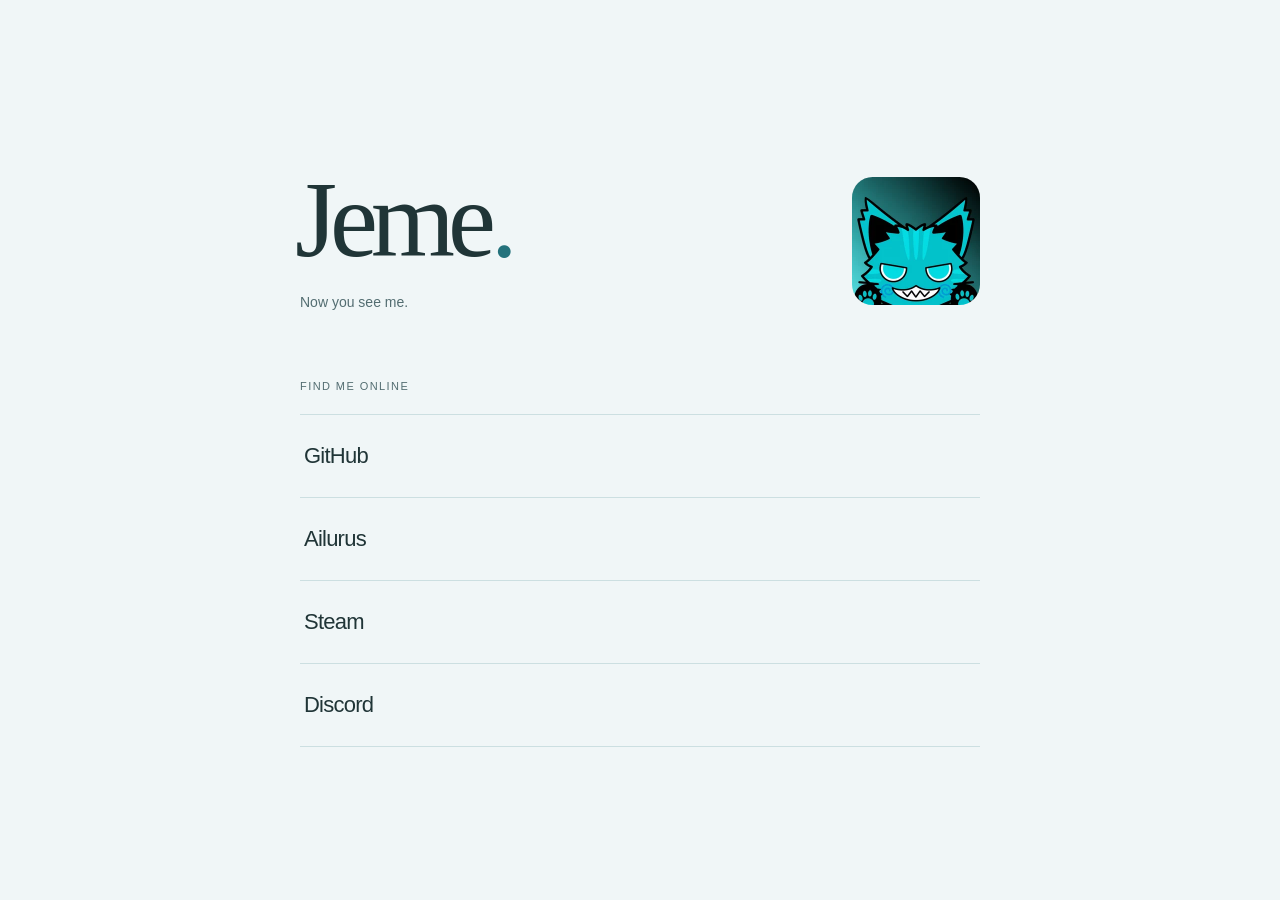
<file: index.html>
<!doctype html>
<html lang="en" class="blue-mode">
<head>
  <meta charset="utf-8">
  <meta name="viewport" content="width=device-width, initial-scale=1, viewport-fit=cover">
  <title>Jeme</title>
  <meta name="description" content="Find me on GitHub, Ailurus, Steam, and Discord.">
  <meta name="author" content="Jeme">
  <meta name="color-scheme" content="light dark">
  <meta name="theme-color" content="#f0f6f7" media="(prefers-color-scheme: light)">
  <meta name="theme-color" content="#142225" media="(prefers-color-scheme: dark)">
  <link rel="canonical" href="https://jeme.app/">
  <meta property="og:type" content="website">
  <meta property="og:site_name" content="Jeme">
  <meta property="og:locale" content="en_US">
  <meta property="og:title" content="Jeme">
  <meta property="og:description" content="Find me on GitHub, Ailurus, Steam, and Discord.">
  <meta property="og:url" content="https://jeme.app/">
  <meta property="og:image" content="https://jeme.app/assets/social.png">
  <meta property="og:image:type" content="image/png">
  <meta property="og:image:width" content="1200">
  <meta property="og:image:height" content="630">
  <meta property="og:image:alt" content="Jeme with em.">
  <meta name="twitter:card" content="summary_large_image">
  <meta name="twitter:title" content="Jeme">
  <meta name="twitter:description" content="Find me on GitHub, Ailurus, Steam, and Discord.">
  <meta name="twitter:image" content="https://jeme.app/assets/social.png">
  <meta name="twitter:image:alt" content="Jeme with em.">
  <meta name="twitter:creator" content="@TheJeme">
  <meta name="mobile-web-app-capable" content="yes">
  <meta name="apple-mobile-web-app-capable" content="yes">
  <meta name="apple-mobile-web-app-title" content="Jeme">
  <meta name="apple-mobile-web-app-status-bar-style" content="default">
  <link rel="icon" type="image/png" sizes="32x32" href="/assets/favicon.png">
  <link rel="apple-touch-icon" sizes="180x180" href="/assets/apple-touch-icon.png">
  <link rel="manifest" href="/site.webmanifest">
  <link rel="stylesheet" href="/style.css?v=27">
  <script src="/seasons.js?v=27" defer></script>
  <script src="/script.js?v=27" defer></script>
  <script type="application/ld+json">
    {
      "@context": "https://schema.org",
      "@type": "Person",
      "name": "Jeme",
      "url": "https://jeme.app/",
      "image": "https://jeme.app/assets/icon-512.png",
      "sameAs": [
        "https://github.com/thejeme",
        "https://ailurus.jeme.app/profile/Jeme",
        "https://steamcommunity.com/id/thejeme"
      ]
    }
  </script>
</head>
<body>
  <div class="page">
    <main id="main">
      <section class="profile" aria-labelledby="name">
        <div class="introduction">
          <h1 id="name" aria-label="Jeme">Jeme<button class="period" type="button" tabindex="-1" aria-label="Reveal a paw print" disabled><span class="period-dot" aria-hidden="true">.</span><svg class="paw" viewBox="0 0 32 32" aria-hidden="true" focusable="false"><ellipse cx="7" cy="12" rx="3" ry="4" transform="rotate(-25 7 12)"/><ellipse cx="13" cy="7" rx="3" ry="4"/><ellipse cx="21" cy="7" rx="3" ry="4"/><ellipse cx="27" cy="13" rx="3" ry="4" transform="rotate(25 27 13)"/><path d="M8 24c0-4 5-10 9-10s9 6 9 10c0 6-6 3-9 3s-9 3-9-3Z"/></svg></button></h1>
          <p class="bio">Now you see me.</p>
        </div>
        <div class="avatar">
          <button class="pet" type="button" tabindex="-1" aria-label="Pet em" disabled>
            <picture>
              <source id="blue-avatar" srcset="/assets/avatar-blue.webp" media="all">
              <source srcset="/assets/avatar-white.webp" media="screen and (prefers-color-scheme: dark)">
              <img src="/assets/avatar-black.webp" width="128" height="128" alt="em" fetchpriority="high">
            </picture>
          </button>
          <span class="cat-message" role="status" aria-live="polite" aria-atomic="true"></span>
          <svg class="cat-cloud" viewBox="0 0 32 24" fill="none" stroke="currentColor" stroke-width="1.5" aria-hidden="true"><path d="M8 19h16a5 5 0 0 0 0-10 8 8 0 0 0-15-2A6 6 0 0 0 8 19Z"/></svg>
          <svg class="cat-snow" viewBox="0 0 100 30" fill="none" stroke="currentColor" stroke-width="1.2" aria-hidden="true"><path d="M15 5v16M8 9l14 8M8 17l14-8M50 1v16M43 5l14 8M43 13l14-8M83 9v16M76 13l14 8M76 21l14-8"/></svg>
          <svg class="wave-paw" viewBox="0 0 40 48" aria-hidden="true"><path d="M11 44V25C-2 9 7 4 12 19V8C12 0 20 0 20 8v10-12c0-8 8-7 8 0v14c5-12 12-8 9 0l-5 18-2 6Z" fill="var(--paper)" stroke="currentColor" stroke-width="2"/><ellipse cx="22" cy="31" rx="6" ry="7" fill="currentColor"/></svg>
          <span class="cat-sleep" aria-hidden="true">z</span>
          <p class="print-surprise">you put the cat on paper.</p>
        </div>
      </section>
      <nav class="links" aria-labelledby="links-heading">
        <h2 id="links-heading">Find me online</h2>
        <ul>
          <li>
            <a href="https://github.com/thejeme" target="_blank" rel="noopener noreferrer">
              <span class="link-name">GitHub</span>
              <span class="sr-only"> (opens in a new tab)</span>
            </a>
          </li>
          <li>
            <a href="https://ailurus.jeme.app/profile/Jeme" target="_blank" rel="noopener noreferrer">
              <span class="link-name">Ailurus</span>
              <span class="sr-only"> (opens in a new tab)</span>
            </a>
          </li>
          <li>
            <a href="https://steamcommunity.com/id/thejeme" target="_blank" rel="noopener noreferrer">
              <span class="link-name">Steam</span>
              <span class="sr-only"> (opens in a new tab)</span>
            </a>
          </li>
          <li>
            <button class="discord-row" id="discord-contact" type="button" data-username="thejeme" aria-label="Discord: copy username thejeme" title="Copy Discord username" disabled>
              <span class="link-name">Discord</span>
              <span class="discord-confirmation" aria-hidden="true"><span class="copy-check">✓</span>Copied</span>
            </button>
            <noscript><p class="discord-feedback">Add thejeme as a friend in Discord.</p></noscript>
            <p class="sr-only" id="discord-status" role="status" aria-live="polite"></p>
          </li>
        </ul>
      </nav>
    </main>
  </div>
  <dialog class="discovery-panel" id="discoveries" aria-labelledby="discovery-title">
    <div class="discovery-header">
      <h2 id="discovery-title">A few secrets.</h2>
      <button class="panel-close" type="button" aria-label="Close discoveries" autofocus>×</button>
    </div>
    <section id="command-guide" aria-label="Secret commands">
      <p class="panel-intro">Type a word anywhere on the page.</p>
      <dl class="command-list">
        <div><dt><code>miumau</code></dt><dd>Toggle blue mode.</dd></div>
        <div><dt><code>jeme</code></dt><dd>Ask em who’s here.</dd></div>
        <div><dt><code>pspsps</code></dt><dd>Wake em.</dd></div>
        <div><dt><code>hello</code> / <code>bye</code></dt><dd>Say a little hello or goodbye.</dd></div>
        <div><dt><code>purr</code> / <code>sit</code> / <code>?</code></dt><dd>See what em has to say.</dd></div>
        <div><dt><code>fetch</code></dt><dd>Let em borrow the dot.</dd></div>
        <div><dt><code>snow</code></dt><dd>A little first snow. No weather tracking.</dd></div>
        <div><dt><code>rain</code></dt><dd>A small cloud, just for em.</dd></div>
        <div><dt><code>uemaim</code> / <code>uamuim</code></dt><dd>Mirror em for a moment.</dd></div>
        <div><dt><code>seasons</code></dt><dd>Try a seasonal theme.</dd></div>
        <div><dt><code>help</code></dt><dd>Come back here.</dd></div>
      </dl>
      <p class="panel-note">Pet em, linger with your mouse, or double-click the dot. Pull the bottom-right corner to see the other side. There are surprises after a nap, late at night, on special dates, and even on paper.</p>
      <button class="panel-button" type="button" id="browse-seasons">Explore seasons <span aria-hidden="true">→</span></button>
    </section>
    <section id="season-guide" aria-label="Season previews" hidden>
      <p class="panel-intro">A different mood. The same cat.</p>
      <div class="season-options">
        <button type="button" data-preview="today"><span>Today’s theme</span> <small>Follow the local date</small></button>
        <button type="button" data-preview="birthday"><span>Birthday</span> <small>17 March</small></button>
        <button type="button" data-preview="easter"><span>Easter</span> <small>Good Friday–Easter Monday</small></button>
        <button type="button" data-preview="halloween"><span>Halloween</span> <small>31 October</small></button>
        <button type="button" data-preview="christmas"><span>Christmas</span> <small>24–26 December</small></button>
        <button type="button" data-preview="newyear"><span>New Year</span> <small>1 January</small></button>
        <button type="button" data-preview="valentine"><span>Valentine’s Day</span> <small>14 February</small></button>
        <button type="button" data-preview="aprilfools"><span>April Fools</span> <small>1 April</small></button>
        <button type="button" data-preview="vappu"><span>Vappu</span> <small>30 April–1 May</small></button>
        <button type="button" data-preview="catday"><span>International Cat Day</span> <small>8 August</small></button>
        <button type="button" data-preview="newyearseve"><span>New Year’s Eve</span> <small>31 December</small></button>
        <button type="button" data-preview="friday13"><span>Friday the 13th</span> <small>A first-pet surprise</small></button>
        <button type="button" data-preview="anniversary"><span>Site anniversary</span> <small>Preview · date pending</small></button>
        <button type="button" data-preview="milestone"><span>Personal milestone</span> <small>Preview · dates pending</small></button>
        <button type="button" data-preview="none"><span>Everyday</span> <small>No seasonal theme</small></button>
      </div>
      <p class="panel-note">Try the birthday candle, the Christmas present, or the egg hidden in the Easter dot. Seasonal themes use their own palettes. Today’s theme returns to blue on ordinary days.</p>
      <button class="panel-button" type="button" id="browse-commands">All secret commands <span aria-hidden="true">→</span></button>
    </section>
    <p class="panel-hint">Escape to close.</p>
  </dialog>
  <button class="page-corner" type="button" tabindex="-1" aria-label="Turn the page over" aria-haspopup="dialog" aria-controls="sketchbook" hidden><span aria-hidden="true">↖</span></button>
  <div class="corner-peek" aria-hidden="true"></div>
  <dialog class="discovery-panel sketchbook" id="sketchbook" aria-label="Cat, paw prints and fish sketches">
    <button class="sketch-dismiss" type="button" data-close aria-label="Return to the front" autofocus>
      <svg class="sketch-cat" viewBox="0 0 200 160" role="img" aria-label="A pencil sketch of em"><g fill="none" stroke="currentColor" stroke-width="2" stroke-linecap="round" stroke-linejoin="round"><path d="m40 65-5-42 38 24q29-12 55 0l33-25-4 47c31 82-139 91-117-4Z"/><path d="m42 64-3-33 34 22M132 53l23-23-3 36" opacity=".3"/><path d="M66 83h1m65 0h1M94 98l7 4 7-5m-7 5v8m-14-2q7 8 14 2 8 6 15-2M32 97l34 5m-38 11 37-5m70-8 35-9m-34 17 39 2"/></g></svg>
      <svg class="sketch-tracks" viewBox="0 0 120 140" aria-hidden="true"><defs><g id="ink-paw" fill="currentColor"><ellipse cx="16" cy="23" rx="8" ry="7"/><ellipse cx="5" cy="12" rx="3" ry="5" transform="rotate(-25 5 12)"/><ellipse cx="13" cy="6" rx="3" ry="5"/><ellipse cx="22" cy="7" rx="3" ry="5"/><ellipse cx="29" cy="15" rx="3" ry="5" transform="rotate(25 29 15)"/></g></defs><use href="#ink-paw" x="60" y="5" transform="rotate(15 76 20)"/><use href="#ink-paw" x="24" y="45" transform="rotate(-18 40 60)"/><use href="#ink-paw" x="45" y="92" transform="rotate(10 61 107)"/></svg>
      <svg class="sketch-fish" viewBox="0 0 160 90" role="img" aria-label="A little fish drawing"><g fill="none" stroke="currentColor" stroke-width="2" stroke-linecap="round" stroke-linejoin="round"><path d="M22 45Q65-8 111 45 65 98 22 45Zm89 0 31-25-4 49Z"/><path d="M51 22q-12 23 0 46m9-49 15-13 11 15m-23 50 15 10 8-12"/><circle cx="36" cy="43" r="2"/></g></svg>
    </button>
  </dialog>
</body>
</html>
</file>
<file: style.css>
:root {
  color-scheme: light dark;
  --paper: #f7f6f2;
  --ink: #252722;
  --muted: #6b6d65;
  --line: #d8d9d1;
  --hover: #eeeee7;
  --accent: #5a6844;
  font-family: -apple-system, BlinkMacSystemFont, "Segoe UI", sans-serif;
  background: var(--paper);
  color: var(--ink);
  -webkit-font-smoothing: antialiased;
}

* { box-sizing: border-box; }
*, *::before, *::after { -webkit-user-select: none; user-select: none; }
body { margin: 0; }

.page {
  width: min(100% - 64px, 680px);
  min-height: 100vh;
  min-height: 100svh;
  margin-inline: auto;
  padding-top: max(44px, env(safe-area-inset-top));
  padding-bottom: max(28px, env(safe-area-inset-bottom));
  display: flex;
  flex-direction: column;
}


main { padding-block: clamp(12px, calc((100svh - 660px) / 2), 88px); margin-block: auto; }
.profile { display: flex; justify-content: space-between; align-items: center; gap: 32px; }
h1 {
  margin: 0 0 0 -5px;
  font-family: "Iowan Old Style", "Palatino Linotype", "Book Antiqua", Palatino, Georgia, serif;
  font-size: clamp(76px, 11vw, 108px);
  font-weight: 400;
  line-height: .95;
  letter-spacing: -.065em;
}
.period { color: var(--accent); }
.avatar { position: relative; display: block; flex: 0 0 128px; }
.avatar img { display: block; width: 100%; height: auto; }
.links { margin-top: 64px; }
h2 { margin: 0 0 20px; font-size: 11px; line-height: 1.5; font-weight: 500; letter-spacing: .13em; text-transform: uppercase; color: var(--muted); }
ul { list-style: none; padding: 0; margin: 0; border-top: 1px solid var(--line); }
li { border-bottom: 1px solid var(--line); }
a, .discord-row {
  display: flex;
  align-items: center;
  min-height: 82px;
  padding: 18px 4px;
  color: inherit;
  text-decoration: none;
  transition: color 160ms ease;
}
.link-name { font-size: 22px; letter-spacing: -.035em; }
.link-name, .home-link > span { position: relative; }
a .link-name::after, button.discord-row .link-name::after, .home-link > span::after {
  content: ""; position: absolute; inset: auto 0 -5px; height: 1px; background: var(--accent);
  transform: scaleX(0); transform-origin: left; transition: transform 180ms ease;
}
a:focus-visible .link-name::after, button.discord-row:focus-visible .link-name::after, .home-link:focus-visible > span::after { transform: scaleX(1); }
a:focus-visible, .discord-row:focus-visible { outline: 2px solid var(--accent); outline-offset: 5px; border-radius: 1px; }
@media (hover: hover) {
  a:hover, button.discord-row:hover { color: var(--accent); }
  a:hover .link-name::after, button.discord-row:hover .link-name::after, .home-link:hover > span::after { transform: scaleX(1); }
}
.sr-only { position: absolute; width: 1px; height: 1px; padding: 0; margin: -1px; overflow: hidden; clip-path: inset(50%); white-space: nowrap; border: 0; }

@media (prefers-color-scheme: dark) {
  :root { --paper: #191a18; --ink: #eeeee7; --muted: #a2a59a; --line: #393c34; --hover: #22251f; --accent: #b5c39e; }
}

@media (max-width: 480px) {
  .page { width: calc(100% - 48px); padding-top: max(28px, env(safe-area-inset-top)); padding-bottom: max(24px, env(safe-area-inset-bottom)); }
  .profile { gap: 20px; }
  .avatar { flex-basis: 88px; }
  h1 { font-size: 76px; margin-left: -3px; }
  .links { margin-top: 48px; }
  a, .discord-row { min-height: 78px; }
  .link-name { font-size: 20px; }
}

@media (max-width: 350px) {
  .page { width: calc(100% - 40px); }
  h1 { font-size: 66px; }
  .avatar { flex-basis: 72px; }
}

@media (prefers-reduced-motion: reduce) {
  *, *::before, *::after { transition: none !important; }
}

@media print {
  :root { --paper: white; --ink: black; --muted: #444; --line: #ccc; }
  .page { min-height: auto; }
  main { padding-block: 48px; }
  a { flex-direction: column; align-items: flex-start; justify-content: center; gap: 8px; }
  a::after { content: attr(href); font-size: 12px; }
}

/* Small discoveries; the profile stays still until you interact. */
.pet { display: block; width: 100%; padding: 0; border: 0; background: none; color: inherit; cursor: pointer; border-radius: 16%; -webkit-tap-highlight-color: transparent; }
.pet:disabled { cursor: default; }
.pet picture { display: block; }
.cat-message, .cat-sleep { position: absolute; right: 0; top: -20px; font-size: 12px; line-height: 1; color: var(--muted); pointer-events: none; opacity: 0; transition: opacity 160ms ease; }
.cat-message { right: 0; top: -26px; width: max(100%, 128px); text-align: center; line-height: 1.5; }
.cat-sleep { font-family: Georgia, serif; font-style: italic; }
.avatar.is-speaking .cat-message, .avatar.is-sleeping .cat-sleep { opacity: 1; }
:root.blue-mode { --paper: #f0f6f7; --ink: #203537; --muted: #536d71; --line: #ccdfe1; --hover: #e4eff1; --accent: #24727c; }
.blue-mode .avatar img { border-radius: 16%; }
@media (prefers-color-scheme: dark) {
  :root.blue-mode { --paper: #142225; --ink: #e5f1f2; --muted: #9db7bb; --line: #334b50; --hover: #1c2e32; --accent: #80c6cf; }
}
@media print {
  .cat-message, .cat-sleep { display: none; }
}

.discord-row { width: 100%; justify-content: space-between; gap: 16px; border: 0; background: none; font: inherit; text-align: left; }
button.discord-row { cursor: copy; }
button.discord-row:disabled { cursor: default; }
.discord-feedback { margin: -8px 4px 18px; color: var(--muted); font-size: 12px; line-height: 1.5; }

.period { position: relative; min-width: 24px; padding: 0; border: 0; background: none; font: inherit; letter-spacing: inherit; cursor: pointer; touch-action: manipulation; }
.period:disabled { cursor: default; }
.paw { position: absolute; bottom: .05em; left: 50%; width: .25em; height: .25em; transform: translateX(-50%); fill: currentColor; visibility: hidden; }
.period.is-paw .period-dot { visibility: hidden; }
.period.is-paw .paw { visibility: visible; }
.cat-message { white-space: nowrap; }
.print-surprise { display: none; }
@media print {
  :root, :root.blue-mode { --paper: white; --ink: black; --muted: #444; --line: #ccc; }
  .print-surprise { display: block; margin: 8px 0 0; font: 11px/1.5 Georgia, serif; text-align: center; color: #444; }
  .pet { transform: none !important; }
}

.period.is-missing .period-dot, .period.is-missing .paw { visibility: hidden; }
.cat-cloud { position: absolute; top: -50px; left: 8px; width: 28px; height: 21px; color: var(--muted); visibility: hidden; pointer-events: none; }
.avatar.is-raining .cat-cloud { visibility: visible; }
.avatar.is-mirrored .pet picture { transform: scaleX(-1); }
@media print {
  .cat-cloud { display: none; }
  .avatar.is-mirrored .pet picture { transform: none; }
  .period.is-missing .period-dot { visibility: visible; }
}

.not-found h1 { font-size: clamp(88px, 14vw, 144px); }
.error-dot { color: var(--accent); }
.error-copy { margin-block: 40px 44px; }
.error-copy h2 { margin: 0 0 12px; color: var(--ink); font-size: 24px; font-weight: 400; letter-spacing: -.035em; text-transform: none; }
.error-copy p { margin: 0; color: var(--muted); font-size: 14px; line-height: 1.6; }
.home-link { justify-content: space-between; gap: 24px; border-block: 1px solid var(--line); font-size: 16px; }
.home-link svg { color: var(--muted); flex-shrink: 0; }
@media print {
  .home-link svg { display: none; }
}

/* One short entrance, with all content usable from the first frame. */
@media screen and (prefers-reduced-motion: no-preference) {
  main { animation: arrive 250ms ease-out; }
  main:focus-within { animation: none; }
}
@keyframes arrive {
  from { opacity: .65; transform: translateY(3px); }
  to { opacity: 1; transform: translateY(0); }
}
button.discord-row .discord-confirmation {
  font-size: 13px;
  display: inline-flex; align-items: center; gap: 6px; color: var(--accent);
  opacity: 0; visibility: hidden; transition: opacity 160ms ease, visibility 0s linear 160ms;
}
button.discord-row.is-copied .discord-confirmation { opacity: 1; visibility: visible; transition-delay: 0s; }
.copy-check { font-size: 14px; line-height: 1; }
@media print {
  .link-name::after, .home-link > span::after { display: none; }
}

/* Seasonal palettes retain the same typography, spacing, and light/dark preference. */
:root[data-season="christmas"] { --season-paper-light: #f7f4ee; --season-ink-light: #2b332c; --season-muted-light: #676d61; --season-line-light: #d9dacf; --season-accent-light: #873f43; --season-paper-dark: #19231e; --season-ink-dark: #eef1e7; --season-muted-dark: #acb7a5; --season-line-dark: #39473b; --season-accent-dark: #dfa2a0; }
:root[data-season="birthday"], :root[data-season="valentine"], :root[data-season="anniversary"] { --season-paper-light: #f8f3f6; --season-ink-light: #362c3a; --season-muted-light: #746675; --season-line-light: #e0d5df; --season-accent-light: #81578f; --season-paper-dark: #251d29; --season-ink-dark: #f2eaf4; --season-muted-dark: #baabbe; --season-line-dark: #4a3b4f; --season-accent-dark: #d0addd; }
:root[data-season="easter"] { --season-paper-light: #f5f6ed; --season-ink-light: #30372d; --season-muted-light: #66705d; --season-line-light: #d6ddc9; --season-accent-light: #5b7144; --season-paper-dark: #20251c; --season-ink-dark: #eef2e5; --season-muted-dark: #afbba0; --season-line-dark: #404b35; --season-accent-dark: #bed298; }
:root[data-season="halloween"] { --season-paper-light: #faf3e9; --season-ink-light: #3e3027; --season-muted-light: #79664f; --season-line-light: #e2d4c1; --season-accent-light: #945321; --season-paper-dark: #261f1b; --season-ink-dark: #f6ecdf; --season-muted-dark: #c0ad97; --season-line-dark: #514030; --season-accent-dark: #e5a461; }
:root[data-season="newyear"], :root[data-season="newyearseve"], :root[data-season="vappu"], :root[data-season="catday"], :root[data-season="milestone"] { --season-paper-light: #f8f5ec; --season-ink-light: #383329; --season-muted-light: #736b55; --season-line-light: #dfd8c5; --season-accent-light: #796127; --season-paper-dark: #23221b; --season-ink-dark: #f4efdd; --season-muted-dark: #bcb397; --season-line-dark: #4a4532; --season-accent-dark: #dac17a; }
@media screen {
  :root[data-season]:not(.blue-mode):not([data-season="aprilfools"]):not([data-season="friday13"]) { --paper: var(--season-paper-light); --ink: var(--season-ink-light); --muted: var(--season-muted-light); --line: var(--season-line-light); --accent: var(--season-accent-light); }
}
@media screen and (prefers-color-scheme: dark) {
  :root[data-season]:not(.blue-mode):not([data-season="aprilfools"]):not([data-season="friday13"]) { --paper: var(--season-paper-dark); --ink: var(--season-ink-dark); --muted: var(--season-muted-dark); --line: var(--season-line-dark); --accent: var(--season-accent-dark); }
}
.introduction { position: relative; min-width: 0; }
.bio { max-width: 32ch; margin: 20px 0 0; color: var(--muted); font-size: 14px; line-height: 1.6; }
.season-label { position: absolute; top: 100%; left: 0; margin: 18px 0 0; color: var(--accent); font-size: 11px; line-height: 1.5; letter-spacing: .025em; white-space: nowrap; }
.season-ornament { position: absolute; bottom: -4px; right: -4px; width: 34px; height: 34px; padding: 3px; border: 1px solid var(--line); border-radius: 50%; background: var(--paper); pointer-events: none; }
.season-ornament svg { display: block; width: 100%; height: 100%; }
.season-ornament[hidden], .season-label[hidden] { display: none; }
.not-found .profile { position: relative; }
@media print { .season-ornament, .season-label { display: none; } }

.season-ornament.is-interactive { width: 44px; height: 44px; padding: 0; border: 0; background: none; bottom: -12px; right: -8px; }
.season-action { display: block; width: 44px; height: 44px; padding: 7px; border: 1px solid var(--line); border-radius: 50%; background: var(--paper); color: var(--ink); pointer-events: auto; cursor: pointer; }
.season-action[aria-disabled="true"] { cursor: default; }
.season-action:focus-visible { outline: 2px solid var(--accent); outline-offset: 3px; }
.season-egg { display: none; position: absolute; bottom: .03em; left: 50%; width: .27em; height: .31em; transform: translateX(-50%); }
:root[data-season="easter"]:not(.egg-found) .period-dot { visibility: hidden; }
:root[data-season="easter"]:not(.egg-found) .season-egg { display: block; }
:root[data-season="easter"] .period.is-missing .season-egg { visibility: hidden; }
@media print { .season-egg { display: none !important; } :root[data-season="easter"] .period-dot { visibility: visible; } }

/* Hidden discoveries use a native modal for keyboard focus and Escape support. */
body:has(.discovery-panel[open]) { overflow: hidden; }
.discovery-panel { width: min(480px, calc(100% - 32px)); max-height: 85vh; max-height: 85svh; padding: 28px; border: 1px solid var(--line); border-radius: 8px; background: var(--paper); color: var(--ink); overflow-y: auto; }
.discovery-panel::backdrop { background: rgb(0 0 0 / .38); }
.discovery-header { display: flex; align-items: center; justify-content: space-between; gap: 16px; }
.discovery-header h2 { margin: 0; font: 400 28px/1.2 Georgia, serif; letter-spacing: -.04em; text-transform: none; color: var(--ink); }
.discovery-panel button { font: inherit; color: inherit; cursor: pointer; }
.panel-close { flex: 0 0 44px; height: 44px; padding: 0; border: 0; background: transparent; font-size: 26px !important; }
.discovery-panel button:focus-visible { outline: 2px solid var(--accent); outline-offset: 3px; }
.panel-intro, .panel-note, .panel-hint { color: var(--muted); font-size: 13px; line-height: 1.6; }
.panel-intro { margin: 12px 0 24px; }
.command-list { margin: 0; }
.command-list > div { display: grid; grid-template-columns: 1fr 1.1fr; gap: 16px; padding: 12px 0; border-top: 1px solid var(--line); font-size: 12px; line-height: 1.6; }
.command-list dt { overflow-wrap: anywhere; }
.command-list dd { margin: 0; color: var(--muted); }
.command-list code { font-family: ui-monospace, monospace; font-size: 11px; }
.panel-note { margin: 24px 0 16px; }
.panel-button { width: 100%; display: flex; justify-content: space-between; gap: 16px; align-items: center; min-height: 44px; padding: 10px 0; border: 0; border-top: 1px solid var(--line); background: transparent; font-size: 13px !important; text-align: left; }
.panel-hint { margin: 18px 0 0; font-size: 11px; }
.season-options { display: grid; gap: 8px; }
.season-options button { display: flex; flex-wrap: wrap; justify-content: space-between; align-items: center; gap: 4px 12px; min-height: 48px; padding: 10px 12px; border: 1px solid var(--line); border-radius: 3px; background: transparent; text-align: left; font-size: 13px; }
.season-options small { color: var(--muted); font-size: 11px; }
.season-options button[aria-pressed="true"] { border-color: var(--accent); box-shadow: inset 2px 0 var(--accent); }
@media (hover: hover) { .discovery-panel button:hover { color: var(--accent); } }
@media print { .discovery-panel { display: none; } }

.vappu-cap { display: none; position: absolute; top: -12px; left: 33%; width: 40%; pointer-events: none; }
.vappu-cap svg { display: block; width: 100%; }
:root[data-season="vappu"] .vappu-cap { display: block; }
.cat-snow { position: absolute; right: 0; top: -52px; width: 100%; height: 30px; color: var(--accent); visibility: hidden; pointer-events: none; }
.avatar.is-snowing .cat-snow { visibility: visible; }
@media print { .vappu-cap, .cat-snow { display: none !important; } }

/* The folded corner can be pulled, tapped, or activated with a keyboard. */
.page-corner { display: none; position: fixed; right: 0; bottom: 0; z-index: 5; width: 44px; height: 44px; border: 0; padding: 18px 4px 3px 19px; background: linear-gradient(135deg, transparent 48%, var(--line) 49%, var(--hover) 52%); color: var(--muted); cursor: grab; touch-action: none; }
.page-corner[hidden] { display: none; }
.page-corner:active { cursor: grabbing; }
.page-corner:focus-visible { outline: 2px solid var(--accent); outline-offset: -3px; }
.page-corner span { font-size: 15px; }
@media (min-width: 1921px) { .page-corner:not([hidden]) { display: block; } }
@media (max-width: 1920px) { .corner-peek { display: none; } }
.corner-peek { position: fixed; right: 0; bottom: 0; z-index: 4; width: var(--peel-size, 64px); height: var(--peel-size, 64px); background: var(--hover); clip-path: polygon(100% 0, 100% 100%, 0 100%); pointer-events: none; visibility: hidden; }
.is-peeking .corner-peek { visibility: visible; }
.sketchbook { width: min(480px, calc(100% - 32px), 75svh); padding: 0; border-radius: 2px; overflow: visible; }
.sketch-dismiss { position: relative; display: block; width: 100%; aspect-ratio: 1; padding: 0; border: 0; background: transparent; }
.sketchbook .sketch-dismiss:focus-visible { outline-offset: 6px; }
.sketch-dismiss svg { position: absolute; display: block; height: auto; }
.sketch-cat { width: 55%; top: 10%; left: 9%; color: var(--muted); transform: rotate(-8deg); }
.sketch-tracks { width: 27%; top: 24%; right: 8%; color: var(--accent); opacity: .55; transform: rotate(12deg); }
.sketch-fish { width: 37%; bottom: 10%; left: 15%; color: var(--muted); transform: rotate(-15deg); }
@media (max-height: 700px) {
  .page { padding-top: max(24px, env(safe-area-inset-top)); padding-bottom: max(24px, env(safe-area-inset-bottom)); }
  .links { margin-top: 32px; }
}
.wave-paw { position: absolute; width: 35%; height: 45%; right: -12%; bottom: 12%; color: var(--accent); visibility: hidden; pointer-events: none; transform-origin: 50% 95%; }
.is-waving .wave-paw { visibility: visible; animation: goodbye 1s ease-in-out; }
@keyframes goodbye { 0%, 100% { transform: rotate(0); } 20%, 60% { transform: rotate(22deg); } 40%, 80% { transform: rotate(-18deg); } }
@media (prefers-reduced-motion: reduce) { .is-waving .wave-paw { animation: none; } }
@media print { .page-corner, .corner-peek, .wave-paw { display: none !important; } }

/* Hidden cat interactions stay out of the Tab sequence without focus rings. */
.pet:focus, .period:focus { outline: none; }

/* Visitors peek from behind em without moving the profile or adding Tab stops. */
.avatar { isolation: isolate; }
.pet { position: relative; z-index: 1; }
.rare-visitor { position: absolute; top: -25px; left: -18px; z-index: 0; width: 54px; height: 52px; padding: 0; border: 0; background: transparent; color: var(--accent); cursor: pointer; animation: visitor-arrive 500ms ease-out both; -webkit-tap-highlight-color: transparent; }
.rare-visitor svg { display: block; width: 100%; height: 100%; fill: var(--paper); stroke: currentColor; stroke-width: 2; stroke-linecap: round; stroke-linejoin: round; }
.rare-visitor svg path:not(:first-child) { fill: none; }
.rare-visitor:focus { outline: none; }
@keyframes visitor-arrive { from { opacity: 0; transform: translate(9px, 16px); } to { opacity: 1; transform: translate(0, 0); } }
@media (prefers-reduced-motion: reduce) { .rare-visitor { animation: none; } }
@media print { .rare-visitor { display: none !important; } }
</file>
